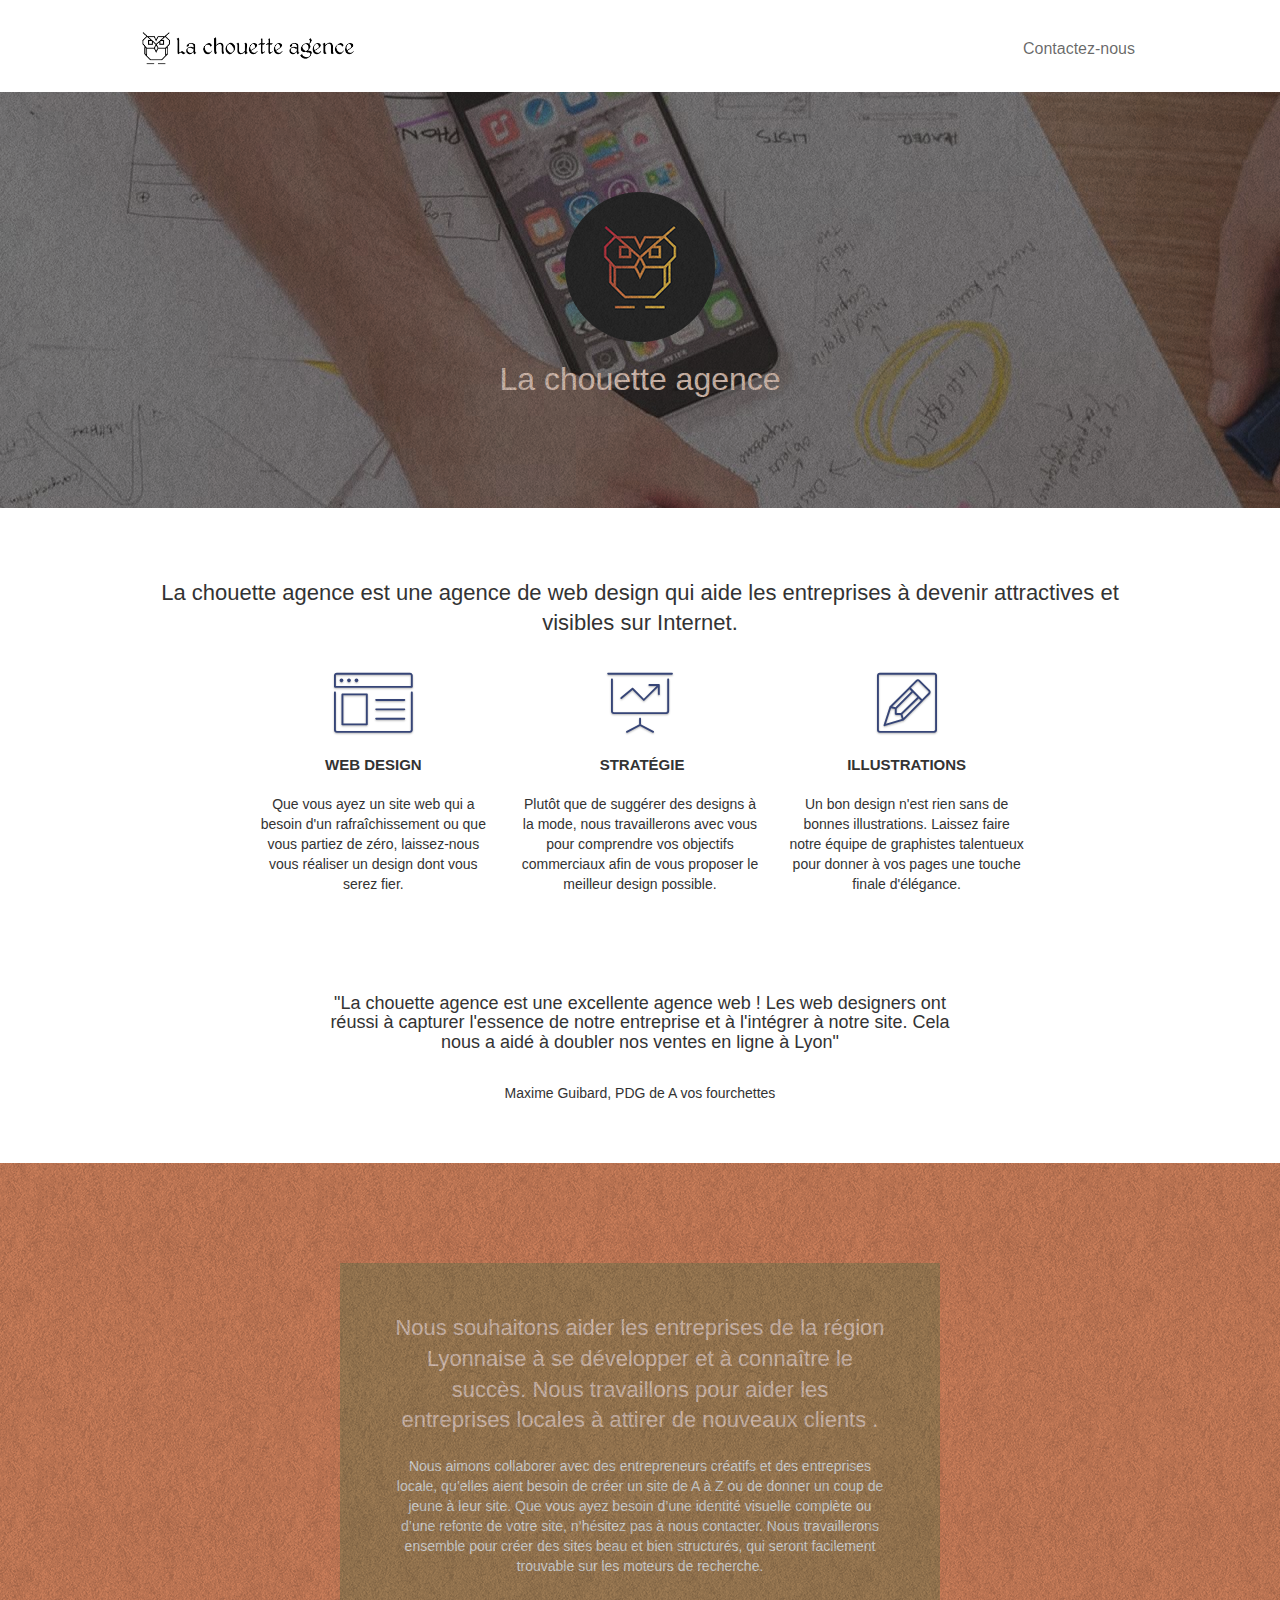
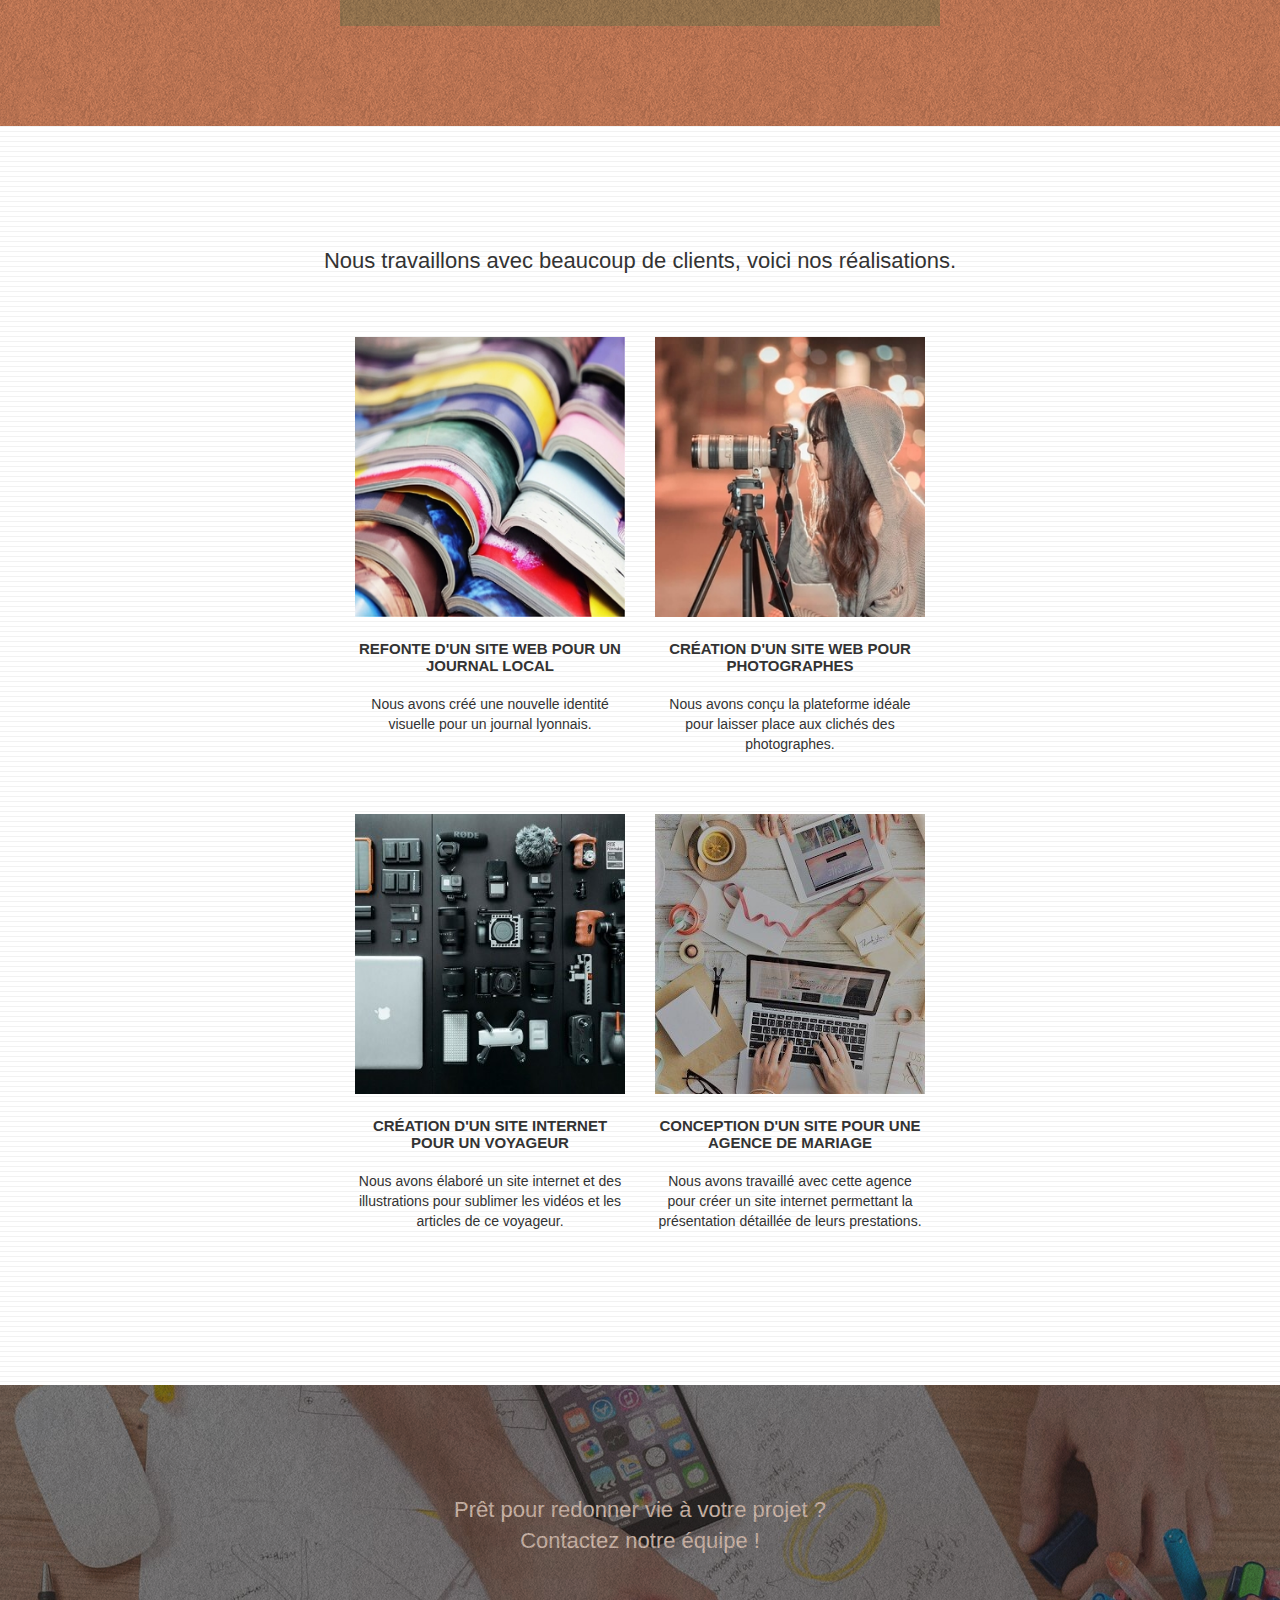
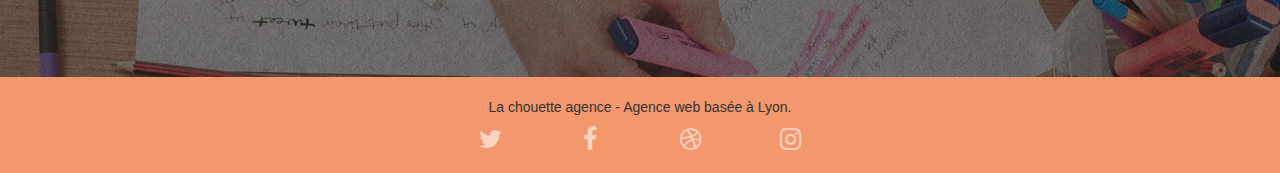
<file: index.html>
<!doctype html>
<html lang="fr">
<head>
    <meta charset="utf-8">
	<meta name="description" 
	content="La Chouette agence est une agence de web design basée à Lyon. Créez le site internet avec le design de vos rêves pour booster votre clientèle.">
	<meta name="viewport" content="width=device-width, initial-scale=1.0, viewport-fit=cover">
	<meta http-equiv="cache-control" content="max-age=3600" />
	<meta name="robots" content="index, follow">
    <link rel="shortcut icon" type="image/png" href="favicon.jpg">
    
	<link rel="stylesheet" type="text/css" href="./css/bootstrap-min.css">
	<link rel="stylesheet" type="text/css" href="style-min.css">
	<link rel="stylesheet" type="text/css" href="./css/font-awesome-min.css">
	<link rel="stylesheet" type="text/css" href="./css/et-line.css">
	
    
	<script src="./js/jquery-2.1.0-min.js" defer></script>
	<script src="./js/bootstrap-min.js" defer></script>
	<script src="./js/blocs-min.js" defer></script>
	<script src="./js/jquery.touchSwipe-min.js" defer></script>
	<script src="./js/gmaps-min.js" defer></script>

    <title>La Chouette Agence, agence de web design</title>
    
<!-- Analytics
 
END -->
    
</head>
<body>
<!-- Principal conteneur -->
<main class="page-container">
    
<!-- bloc-0 -->
<header class="bloc bgc-white l-bloc " id="bloc-0">
	<div class="container bloc-sm">

		<nav class="navbar row">
			<div class="navbar-header">
				<a class="navbar-brand" href="index.html"><img src="img/la-chouette-agence.png" alt="logo de l'agence représentant une chouette bicolore rouge et orange avec son nom La Chouette Agence" height="40" /></a>
				<button id="nav-toggle" type="button" class="ui-navbar-toggle navbar-toggle" data-toggle="collapse" data-target=".navbar-1">
					<span class="sr-only">Toggle navigation</span><span class="icon-bar"></span><span class="icon-bar"></span><span class="icon-bar"></span>
				</button>
			</div>
			<div class="collapse navbar-collapse navbar-1 special-dropdown-nav">
				<ul class="site-navigation nav navbar-nav">
					<li>
						<a href="page2.html">Contactez-nous</a>
					</li>
				</ul>
			</div>
		</nav>
	</div>
</header>
<!-- bloc-0 END -->

<!-- bloc-1-presentation -->
<section class="bloc bgc-dark-slate-blue bg-banniere d-bloc bg-t-edge bloc-bg-texture texture-paper b-parallax" id="bloc-1-hero">
	<div class="container bloc-lg">
		<div class="row tight-width-whitespace">
			<div class="col-sm-12">
				<img src="img/logo.png" class="center-block image-resize-mode" alt="Logo de La Chouette Agence" />
				<h1 class="text-center hero-bloc-text tc-white ">
					La chouette agence
				</h1>
			</div>
		</div>
	</div>
</section>
<!-- bloc-1-presentation END -->

<!-- bloc-2-services -->
<section class="bloc bgc-white l-bloc" id="bloc-2-services">
	<div class="container bloc-md">
		<div class="row">
			<h2 class="col-sm-12 text-center">
				La chouette agence est une agence de web design qui aide les entreprises à devenir attractives et visibles sur Internet.
			</h2>
		</div>
		<div class="row voffset-lg med-width-whitespace">
			<div class="col-sm-4">
				<div class="text-center">
					<span class="et-icon-browser sm-shadow icon-dark-slate-blue icons icon-lg"></span>
				</div>
				<h3 class="mg-md text-center">
					Web design
				</h3>
				<p class="text-center ">
					Que vous ayez un site web qui a besoin d'un rafraîchissement ou que vous partiez de zéro, laissez-nous vous réaliser un design dont vous serez fier.
				</p>
			</div>
			<div class="col-sm-4">
				<div class="text-center">
					<span class="et-icon-presentation sm-shadow icon-dark-slate-blue icons icon-lg"></span>
				</div>
				<h3 class="mg-md text-center">
					&nbsp;Stratégie
				</h3>
				<p class="text-center ">
					Plutôt que de suggérer des designs à la mode, nous travaillerons avec vous pour comprendre vos objectifs commerciaux afin de vous proposer le meilleur design possible.<br>
				</p>
			</div>
			<div class="col-sm-4">
				<div class="text-center">
					<span class="et-icon-edit sm-shadow icon-dark-slate-blue icons icon-lg"></span>
				</div>
				<h3 class="mg-md text-center">
					Illustrations
				</h3>
				<p class="text-center ">
					Un bon design n'est rien sans de bonnes illustrations. Laissez faire notre équipe de graphistes talentueux pour donner à vos pages une touche finale d'élégance.
				</p>
			</div>
		</div>
		<div class="row voffset-lg voffset">
			<div class="col-xs-12 col-md-8 col-md-offset-2 text-center">
				<h4>"La chouette agence est une excellente agence web ! Les web designers ont réussi à capturer l'essence de notre entreprise et à l'intégrer à notre site. Cela nous a aidé à doubler nos ventes en ligne à Lyon"</h4>
				<br>
				<p>Maxime Guibard, PDG de A vos fourchettes</p>
			</div>
		</div>
	</div>
</section>
<!-- bloc-2-services END -->

<!-- bloc-3-what-i-do -->
<section class="bloc tc-white bgc-atomic-tangerine bg-presentation d-bloc bloc-bg-texture texture-paper b-parallax" id="bloc-3-what-i-do">
	<div class="container bloc-lg">
		<div class="row tight-width-whitespace black-background">
			<div class="col-sm-12">
				<h2 class="mg-md text-center tc-white">
					Nous souhaitons aider les entreprises de la région Lyonnaise à se développer et à connaître le succès. Nous travaillons pour aider les entreprises locales à attirer de nouveaux clients .<br>
				</h2>
				<p class="text-center white">
					Nous aimons collaborer avec des entrepreneurs créatifs et des entreprises locale, qu’elles aient besoin de créer un site de A à Z ou de donner un coup de jeune à leur site. 
					Que vous ayez besoin d’une identité visuelle complète ou d’une refonte de votre site, n’hésitez pas à nous contacter. 
					Nous travaillerons ensemble pour créer des sites beau et bien structurés, qui seront facilement trouvable sur les moteurs de recherche.
				</p>
			</div>
		</div>
	</div>
</section>
<!-- bloc-3-what-i-do END -->

<!-- bloc-4-portfolio -->
<section class="bloc bgc-white bg-lines-h2-bg bg-repeat l-bloc" id="bloc-4-portfolio">
	<div class="container bloc-lg">
		<div class="row">
			<h2 class="col-sm-12 text-center">
				Nous travaillons avec beaucoup de clients, voici nos réalisations.
			</h2>
		</div>
		<div class="row tight-width-whitespace portfolio-row">
			<article class="col-sm-6">
				<a href="#" data-lightbox="img/1.jpg" data-gallery-id="gallery-1" data-caption="Refonte d'un site web pour un journal local" data-frame="snapshot-lb">
					<img src="img/1.jpg" alt="Photographie de plusieurs magazines superposés les uns par dessus les autres" class="img-responsive portfolio-thumb" /></a>
				<h3 class="mg-md text-center">
					Refonte d'un site web pour un journal local
				</h3>
				<p class="text-center">
					Nous avons créé une nouvelle identité visuelle pour un journal lyonnais.
				</p>
			</article>
			<article class="col-sm-6">
				<a href="#" data-lightbox="img/2.jpg" data-gallery-id="gallery-1" data-caption="Création d'un site web pour photographes" data-frame="snapshot-lb">
					<img src="img/2.jpg" class="img-responsive portfolio-thumb" alt="Photo d'une femme derrière un appareil photo avec grand zoom" /></a>
				<h3 class="mg-md text-center">
					Création d'un site web pour photographes
				</h3>
				<p class="text-center">
					Nous avons conçu la plateforme idéale pour laisser place aux clichés des photographes.
				</p>
			</article>
		</div>
		<div class="row tight-width-whitespace portfolio-row">
			<article class="col-sm-6">
				<a href="#" data-lightbox="img/3-min.jpg" data-gallery-id="gallery-1" data-caption="Création d'un site internet pour un voyageur" data-frame="snapshot-lb">
					<img src="img/3-min.jpg" class="img-responsive portfolio-thumb" alt="Plusieurs appareils photos ainsi que leurs accessoires et un ordinateur"/></a>
				<h3 class="mg-md text-center">
					Création d'un site internet pour un voyageur
				</h3>
				<p class="text-center">
					Nous avons élaboré un site internet et des illustrations pour sublimer les vidéos et les articles de ce voyageur.
				</p>
			</article>
			<article class="col-sm-6">
				<a href="#" data-lightbox="img/4-min.jpg" data-gallery-id="gallery-1" data-caption="Conception d'un site pour une agence de mariage" data-frame="snapshot-lb">
					<img src="img/4-min.jpg" class="img-responsive portfolio-thumb" alt="Deux mains travaillant sur la conception du design pour un mariage" /></a>
				<h3 class="mg-md text-center">
					Conception d'un site pour une agence de mariage
				</h3>
				<p class="text-center">
					Nous avons travaillé avec cette agence pour créer un site internet permettant la présentation détaillée de leurs prestations.
				</p>
			</article>
		</div>
	</div>
</section>
<!-- bloc-4-portfolio END -->

<!-- bloc-5-cta -->
<section class="bloc bgc-dark-slate-blue bg-banniere d-bloc bloc-bg-texture texture-paper" id="bloc-5-cta">
	<div class="container bloc-lg">
		<div class="row">
			<h2 class="mg-md text-center tc-white">
				Prêt pour redonner vie à votre projet ?<br>Contactez notre équipe !
			</h2>
		</div>
	</div>
</section>
<!-- bloc-5-cta END -->

<!-- Footer - bloc-8 -->
<footer class="bloc bgc-atomic-tangerine d-bloc" id="bloc-8">
	<div class="container bloc-sm">
		<div class="row">
			<div class="col-sm-12">
				<p class="text-center">
					La chouette agence - Agence web basée à Lyon.<br>
				</p>
				<div class="row row-no-gutters social">
					<div class="col-sm-3">
						<div class="text-center">
							<a class="social" href="https://www.twitter.com"
							aria-label="Twitter la chouette agence"><span class="fa fa-twitter icon-md"></span></a>
						</div>
					</div>
					<div class="col-sm-3">
						<div class="text-center">
							<a class="social" href="https://www.facebook.com"
							aria-label="Facebook la chouette agence"><span class="fa fa-facebook icon-md"></span></a>
						</div>
					</div>
					<div class="col-sm-3">
						<div class="text-center">
							<a class="social" href="https://www.dribbble.com"
							aria-label="Dribbble la chouette agence"><span class="fa fa-dribbble icon-md"></span></a>
						</div>
					</div>
					<div class="col-sm-3">
						<div class="text-center">
							<a class="social" href="https://www.instagram.com"
							aria-label="Instagram la chouette agence"><span class="fa fa-instagram icon-md"></span></a>
						</div>
					</div>
				</div>
			</div>
		</div>
	</div>
</footer>
<!-- Footer - bloc-8 END -->

</main>
<!-- Principal conteneur END -->
    

</body>
</html>
</file>
<file: style-min.css>
body{margin:0;padding:0;background:#FFF;overflow-x:hidden;-webkit-font-smoothing:antialiased;-moz-osx-font-smoothing:grayscale}a,button{transition:all .3s ease-in-out;outline:none}a:hover{text-decoration:none;cursor:pointer}#page-loading-blocs-notifaction{position:fixed;top:0;bottom:0;width:100%;z-index:100000;background:#FFF url(img/pageload-spinner.gif) no-repeat center center}.bloc{width:100%;clear:both;background:50% 50% no-repeat;padding:0 50px;-webkit-background-size:cover;-moz-background-size:cover;-o-background-size:cover;background-size:cover;position:relative}.bloc .container{padding-left:0;padding-right:0}.bloc-lg{padding:100px 50px}.bloc-md{padding:50px}.bloc-sm{padding:20px 50px}.bg-center,.bg-l-edge,.bg-r-edge,.bg-t-edge,.bg-b-edge,.bg-tl-edge,.bg-bl-edge,.bg-tr-edge,.bg-br-edge,.bg-repeat{-webkit-background-size:auto;-moz-background-size:auto;-o-background-size:auto;background-size:auto}.bg-repeat{background:repeat}.bg-t-edge{background:top no-repeat}.bloc-bg-texture::before{content:"";background-size:2px 2px;position:absolute;top:0;bottom:0;left:0;right:0}.texture-paper::before{background:url(img/texture-paper.png);background-size:280px 280px}.b-parallax{background-attachment:fixed}.d-bloc{color:rgba(255,255,255,.7)}.d-bloc button:hover{color:rgba(255,255,255,.9)}.d-bloc .icon-round,.d-bloc .icon-square,.d-bloc .icon-rounded,.d-bloc .icon-semi-rounded-a,.d-bloc .icon-semi-rounded-b{border-color:rgba(255,255,255,.9)}.d-bloc .divider-h span{border-color:rgba(255,255,255,.2)}.d-bloc .a-btn,.d-bloc .navbar a,.d-bloc .navbar-brand,.d-bloc a .icon-sm,.d-bloc a .icon-md,.d-bloc a .icon-lg,.d-bloc a .icon-xl,.d-bloc h1 a,.d-bloc h2 a,.d-bloc h3 a,.d-bloc h4 a,.d-bloc h5 a,.d-bloc h6 a,.d-bloc p a{color:rgba(255,255,255,.6)}.d-bloc .a-btn:hover,.d-bloc .navbar a:hover,.d-bloc .navbar-brand:hover,.d-bloc a:hover .icon-sm,.d-bloc a:hover .icon-md,.d-bloc a:hover .icon-lg,.d-bloc a:hover .icon-xl,.d-bloc h1 a:hover,.d-bloc h2 a:hover,.d-bloc h3 a:hover,.d-bloc h4 a:hover,.d-bloc h5 a:hover,.d-bloc h6 a:hover,.d-bloc p a:hover{color:rgba(255,255,255,1)}.d-bloc .navbar-toggle .icon-bar{background:rgba(255,255,255,1)}.d-bloc .btn-wire,.d-bloc .btn-wire:hover{color:rgba(255,255,255,1);border-color:rgba(255,255,255,1)}.d-bloc .panel{color:rgba(0,0,0,.5)}.d-bloc .panel button:hover{color:rgba(0,0,0,.7)}.d-bloc .panel icon{border-color:rgba(0,0,0,.7)}.d-bloc .panel .divider-h span{border-color:rgba(0,0,0,.1)}.d-bloc .panel .a-btn{color:rgba(0,0,0,.6)}.d-bloc .panel .a-btn:hover{color:rgba(0,0,0,1)}.d-bloc .panel .btn-wire,.d-bloc .panel .btn-wire:hover{color:rgba(0,0,0,.7);border-color:rgba(0,0,0,.3)}.d-bloc .panel,.l-bloc{color:rgba(0,0,0,.5)}.d-bloc .panel button:hover,.l-bloc button:hover{color:rgba(0,0,0,.7)}.l-bloc .icon-round,.l-bloc .icon-square,.l-bloc .icon-rounded,.l-bloc .icon-semi-rounded-a,.l-bloc .icon-semi-rounded-b{border-color:rgba(0,0,0,.7)}.d-bloc .panel .divider-h span,.l-bloc .divider-h span{border-color:rgba(0,0,0,.1)}.d-bloc .panel .a-btn,.l-bloc .a-btn,.l-bloc .navbar a,.l-bloc .navbar-brand,.l-bloc a .icon-sm,.l-bloc a .icon-md,.l-bloc a .icon-lg,.l-bloc a .icon-xl,.l-bloc h1 a,.l-bloc h2 a,.l-bloc h3 a,.l-bloc h4 a,.l-bloc h5 a,.l-bloc h6 a,.l-bloc p a{color:rgba(0,0,0,.6)}.d-bloc .panel .a-btn:hover,.l-bloc .a-btn:hover,.l-bloc .navbar a:hover,.l-bloc .navbar-brand:hover,.l-bloc a:hover .icon-sm,.l-bloc a:hover .icon-md,.l-bloc a:hover .icon-lg,.l-bloc a:hover .icon-xl,.l-bloc h1 a:hover,.l-bloc h2 a:hover,.l-bloc h3 a:hover,.l-bloc h4 a:hover,.l-bloc h5 a:hover,.l-bloc h6 a:hover,.l-bloc p a:hover{color:rgba(0,0,0,1)}.l-bloc .navbar-toggle .icon-bar{color:rgba(0,0,0,.6)}.d-bloc .panel .btn-wire,.d-bloc .panel .btn-wire:hover,.l-bloc .btn-wire,.l-bloc .btn-wire:hover{color:rgba(0,0,0,.7);border-color:rgba(0,0,0,.3)}.voffset{margin-top:30px}.voffset-lg{margin-top:80px}.row-no-gutters{margin-right:0;margin-left:0}.row.row-no-gutters>[class^="col-"],.row.row-no-gutters>[class*=" col-"]{padding-right:0;padding-left:0}#bloc-1-hero h1{font-size:32px}.navbar{margin-bottom:0;z-index:1}.navbar-brand{height:auto;padding:3px 15px;font-size:25px;font-weight:400;font-weight:600;line-height:44px}.navbar-brand img{max-height:200px;margin:0 5px 0 0;display:inline}.navbar-brand img[src$=svg]{min-width:100px}.nav-center .navbar-brand img{margin:0}.navbar .nav{padding-top:2px;margin-right:-16px;float:right;z-index:1}.nav>li{float:left;margin-top:4px;font-size:16px}.navbar-nav .open .dropdown-menu>li>a{text-align:inherit}.nav>li a:hover,.nav>li a:focus{background:transparent}.navbar-toggle{margin:10px 10px 0 0;border:0}.navbar-toggle:hover{background:transparent}.navbar-toggle .icon-bar{background-color:rgba(0,0,0,.5);width:26px}.nav-invert .navbar .nav{float:left}.nav-invert .navbar-header,.nav-invert .navbar-brand{float:right;position:relative;z-index:2}@media (min-width:768px){.site-navigation{position:absolute;top:50%;right:20px;transform:translate(0,-50%);-webkit-transform:translateY(-50%)}.nav>li .dropdown-menu a,.nav>li .dropdown-menu a:hover{color:#484848}.nav-invert .site-navigation{left:0;right:0}.nav-center{text-align:center}.nav-center .navbar-header{width:100%}.nav-center .navbar-header,.nav-center .navbar-brand,.nav-center .nav>li{float:none;display:inline-block}.nav-center .site-navigation{position:relative;width:100%;right:0;margin-right:0;margin-top:20px}.nav-center.mini-nav .navbar-toggle{float:none;margin:10px auto 0}}.nav>li>.dropdown a{background:none;display:block;padding:14px 15px}nav .caret{margin:0 5px}.dropdown-menu .dropdown-menu{top:-8px;left:100%}.dropdown-menu .dropmenu-flow-right{top:100%;left:0;margin-left:-1px;border-top-left-radius:0;border-top-right-radius:0}.dropdown-menu .dropdown span{border:4px solid #000;border-top-color:transparent;border-right-color:transparent;border-bottom-color:transparent;margin:6px -5px 0 0;float:right}.mg-md{margin-top:10px;margin-bottom:20px}.mg-lg{margin-top:10px;margin-bottom:40px}.btn{margin:0 5px 5px 0}.btn.pull-right{margin:0 0 5px 5px}.btn-d,.btn-d:hover,.btn-d:focus{color:#FFF;background:rgba(0,0,0,.3)}button{outline:none}.btn-rd{border-radius:40px}.btn-clean{border:1px solid rgba(0,0,0,.08);border-bottom-color:rgba(0,0,0,.1);text-shadow:0 1px 0 rgba(0,0,1,.1);box-shadow:0 1px 3px rgba(0,0,1,.25),inset 0 1px 0 0 rgba(255,255,255,.15)}.icon-md{font-size:30px}.icon-lg{font-size:60px}.sm-shadow{text-shadow:0 1px 2px rgba(0,0,0,.3)}.panel-sq,.panel-sq .panel-heading,.panel-sq .panel-footer{border-radius:0}.panel-rd{border-radius:30px}.panel-rd .panel-heading{border-radius:29px 29px 0 0}.panel-rd .panel-footer{border-radius:0 0 29px 29px}.form-control{border-color:rgba(0,0,0,.1);box-shadow:none}.scrollToTop{width:40px;height:40px;position:fixed;bottom:20px;right:20px;opacity:0;z-index:500;transition:all .3s ease-in-out}.scrollToTop span{margin-top:6px}.showScrollTop{font-size:14px;opacity:1}a[data-lightbox]{position:relative;display:block;text-align:center}a[data-lightbox]:hover::before{content:"+";font-family:"HelveticaNeue-Light","Helvetica Neue Light","Helvetica Neue",Helvetica,Arial;font-size:32px;width:50px;height:50px;margin-left:-25px;border-radius:50%;background:rgba(0,0,0,.6);color:#FFF;font-weight:100;z-index:1;position:absolute;top:50%;transform:translateY(-50%);-webkit-transform:translateY(-50%)}a[data-lightbox]:hover img{opacity:.6;-webkit-animation-fill-mode:none;animation-fill-mode:none}#lightbox-modal{display:flex;align-items:center}#lightbox-modal .modal-dialog{width:90%;max-width:900px;margin:0 auto 0}#lightbox-modal .modal-dialog img{max-height:90vh;margin:0 auto}.lightbox-caption{padding:20px;color:#FFF;background:rgba(0,0,0,.5);position:absolute;left:15px;right:15px;bottom:5px}.close-lightbox{color:#FFF;font-size:30px;position:absolute;top:20px;right:20px;z-index:20;background:rgba(0,0,0,.5);border:none;line-height:30px;padding:0 9px 5px;opacity:.3}.close-lightbox:hover,.next-lightbox:hover,.prev-lightbox:hover{opacity:1;color:#FFF}.next-lightbox,.prev-lightbox{font-size:20px;color:rgba(255,255,255,.9);background:rgba(0,0,0,.5);transition:all .2s ease-in-out;position:absolute;top:45%;z-index:1;opacity:.4}.next-lightbox{padding:6px 8px 1px 13px;right:25px}.prev-lightbox{padding:6px 13px 1px 10px;left:25px}.snapshot-lb .modal-body{padding-bottom:45px}.snapshot-lb .lightbox-caption{padding:0;color:rgba(0,0,0,.5);background:none}h1,h2,h3,h4,h5,h6,p,label,.btn,a{font-family:"helvetica";font-weight:400;color:#333}.container{max-width:1000px}.hero-bloc-text{font-size:38px}.hero-bloc-text-sub{font-size:36px}.statement-bloc-text{line-height:26px;font-style:italic;font-size:20px;text-align:center;font-weight:lighter;max-width:520px;margin:auto auto auto auto}p{font-size:14px}.tight-width-whitespace{max-width:600px;margin:auto auto auto auto}.h1{font-size:20px;font-family:"Open Sans"}.cta-hero{margin-top:22px;color:#373737;background-color:#F3976C;text-transform:uppercase;padding:12px 28px 12px 28px;font-size:16px;font-weight:700}.social{max-width:400px;margin:auto auto auto auto}h2{font-size:22px;line-height:1.4em}h3{font-size:15px;text-transform:uppercase;font-weight:700;color:#333}.med-width-whitespace{max-width:800px;margin:auto auto auto auto;box-shadow:0 0 0 #000}h1{color:#333}h4{color:#333}.icons{margin-bottom:14px;margin-top:24px}.white{color:#FFF}.portfolio-thumb{margin-bottom:24px;width:320px;height:280px}.portfolio-row{margin-bottom:44px;margin-top:50px}.avatar{box-shadow:0 4px 9px rgba(0,0,0,.3)}.black-background{background-color:rgba(165,147,99,.7);padding:40px 40px 40px 40px}.bold-link{font-weight:900;text-decoration:underline}.bgc-white{background-color:#FFF}.bgc-dark-slate-blue{background-color:#364577}.bgc-atomic-tangerine{background-color:#F3976C}.tc-white{color:#FEE1D2}.ltc-white{color:#FFF}.ltc-white:hover{color:#ccc}.ltc-atomic-tangerine{color:#F3976C}.ltc-atomic-tangerine:hover{color:#c27956}.icon-dark-slate-blue{color:#364577;border-color:#364577}.bg-dots-bg{background-image:url(img/dots-bg.png)}.bg-lines-h2-bg{background-image:url(img/lines-h2-bg.png)}.bg-banniere{background-image:url(img/la-chouette-agence-banniere.jpg)}.bg-presentation{background-image:url(img/image-de-presentation-min.jpg)}.sitemap{width:90%;height:65%;border:1px solid #000;margin:5%}.localisation{width:96%;float:left;text-align:center;margin:4px 2%}label{width:100%}@media (max-width:1024px){.bloc{padding-left:20px;padding-right:20px}.bloc.full-width-bloc,.bloc-tile-2.full-width-bloc .container,.bloc-tile-3.full-width-bloc .container,.bloc-tile-4.full-width-bloc .container{padding-left:0;padding-right:0}}@media (max-width:992px) and (min-width:768px){.navbar .nav{max-width:80%}.nav-center.navbar .nav{max-width:100%}}@media only screen and (min-device-width:768px) and (max-device-width:1024px) and (orientation:landscape){.b-parallax{background-attachment:scroll}}@media only screen and (min-device-width:1024px) and (max-device-width:1366px) and (-webkit-min-device-pixel-ratio:1.5){.b-parallax{background-attachment:scroll}}@media (max-width:991px){.container{width:100%}.b-parallax{background-attachment:scroll}.page-container,#hero-bloc{overflow-x:hidden;position:relative}.bloc{padding-left:constant(safe-area-inset-left);padding-right:constant(safe-area-inset-right)}.bloc-group,.bloc-group .bloc{display:block;width:100%}.bloc-fill-screen .fill-bloc-top-edge,.bloc-fill-screen .fill-bloc-bottom-edge{padding:0 20px;padding-left:constant(safe-area-inset-left);padding-right:constant(safe-area-inset-right)}}@media (max-width:767px){.page-container{overflow-x:hidden;position:relative}h1,h2,h3,h4,h5,h6,p,#disqus_thread{padding-left:10px;padding-right:10px}.b-parallax{background-attachment:scroll}.navbar .nav{padding-top:0;border-top:1px solid rgba(0,0,0,.2);float:none}.navbar.row{margin-left:0;margin-right:0}.site-navigation{position:inherit;transform:none;-webkit-transform:none;-ms-transform:none}.nav>li{margin-top:0;border-bottom:1px solid rgba(0,0,0,.1);background:rgba(0,0,0,.05);text-align:left;padding-left:15px;width:100%}.nav>li:hover{background:rgba(0,0,0,.08)}.dropdown .dropdown a .caret{float:none;margin:5px 0 0 10px;border:4px solid #000;border-bottom-color:transparent;border-right-color:transparent;border-left-color:transparent}#hero-bloc .navbar .nav{background:rgba(0,0,0,.8)}#hero-bloc .navbar .nav a{color:rgba(255,255,255,.6)}.hero{padding:50px 0}.hero-nav{left:-1px;right:-1px}.navbar-collapse{padding:0;overflow-x:hidden;-webkit-box-shadow:none;box-shadow:none}.navbar-brand img{max-height:40px;width:auto}.nav-invert .navbar-header{float:none;width:100%}.nav-invert .navbar-toggle{float:left;margin-left:10px}.bloc{padding-left:0;padding-right:0}.bloc-xxl,.bloc-xl,.bloc-lg{padding:40px 0}.bloc-sm,.bloc-md{padding-left:0;padding-right:0}.bloc-tile-2 .container,.bloc-tile-3 .container,.bloc-tile-4 .container,.bloc-fill-screen .fill-bloc-top-edge,.bloc-fill-screen .fill-bloc-bottom-edge{padding-left:0;padding-right:0}.a-block{padding:0 10px}.btn-dwn{display:none}.voffset{margin-top:5px}.voffset-md{margin-top:20px}.voffset-lg{margin-top:30px}form{padding:5px}.close-lightbox{display:inline-block}.blocsapp-device-iphone5{background-size:216px 425px;padding-top:60px;width:216px;height:425px}.blocsapp-device-iphone5 img{width:180px;height:320px}}@media (max-width:400px){.bloc{padding-left:0;padding-right:0}}@media (max-width:767px){.bloc-mob-center-text{text-align:center}}
</file>
<file: css/et-line.css>
@font-face {
    font-family: et-line;
    src: url(../fonts/et-line.eot);
    src: url(../fonts/et-line.eot?#iefix) format('embedded-opentype'), url(../fonts/et-line.woff) format('woff'), url(../fonts/et-line.ttf) format('truetype'), url(../fonts/et-line.svg#et-line) format('svg');
    font-weight: 400;
    font-style: normal
}

.et-icon-adjustments,
.et-icon-alarmclock,
.et-icon-anchor,
.et-icon-aperture,
.et-icon-attachment,
.et-icon-bargraph,
.et-icon-basket,
.et-icon-beaker,
.et-icon-bike,
.et-icon-book-open,
.et-icon-briefcase,
.et-icon-browser,
.et-icon-calendar,
.et-icon-camera,
.et-icon-caution,
.et-icon-chat,
.et-icon-circle-compass,
.et-icon-clipboard,
.et-icon-clock,
.et-icon-cloud,
.et-icon-compass,
.et-icon-desktop,
.et-icon-dial,
.et-icon-document,
.et-icon-documents,
.et-icon-download,
.et-icon-dribbble,
.et-icon-edit,
.et-icon-envelope,
.et-icon-expand,
.et-icon-facebook,
.et-icon-flag,
.et-icon-focus,
.et-icon-gears,
.et-icon-genius,
.et-icon-gift,
.et-icon-global,
.et-icon-globe,
.et-icon-googleplus,
.et-icon-grid,
.et-icon-happy,
.et-icon-hazardous,
.et-icon-heart,
.et-icon-hotairballoon,
.et-icon-hourglass,
.et-icon-key,
.et-icon-laptop,
.et-icon-layers,
.et-icon-lifesaver,
.et-icon-lightbulb,
.et-icon-linegraph,
.et-icon-linkedin,
.et-icon-lock,
.et-icon-magnifying-glass,
.et-icon-map,
.et-icon-map-pin,
.et-icon-megaphone,
.et-icon-mic,
.et-icon-mobile,
.et-icon-newspaper,
.et-icon-notebook,
.et-icon-paintbrush,
.et-icon-paperclip,
.et-icon-pencil,
.et-icon-phone,
.et-icon-picture,
.et-icon-pictures,
.et-icon-piechart,
.et-icon-presentation,
.et-icon-pricetags,
.et-icon-printer,
.et-icon-profile-female,
.et-icon-profile-male,
.et-icon-puzzle,
.et-icon-quote,
.et-icon-recycle,
.et-icon-refresh,
.et-icon-ribbon,
.et-icon-rss,
.et-icon-sad,
.et-icon-scissors,
.et-icon-scope,
.et-icon-search,
.et-icon-shield,
.et-icon-speedometer,
.et-icon-strategy,
.et-icon-streetsign,
.et-icon-tablet,
.et-icon-target,
.et-icon-telescope,
.et-icon-toolbox,
.et-icon-tools,
.et-icon-tools-2,
.et-icon-trophy,
.et-icon-tumblr,
.et-icon-twitter,
.et-icon-upload,
.et-icon-video,
.et-icon-wallet,
.et-icon-wine {
    font-family: et-line;
    speak: none;
    font-style: normal;
    font-weight: 400;
    font-variant: normal;
    text-transform: none;
    line-height: 1;
    -webkit-font-smoothing: antialiased;
    -moz-osx-font-smoothing: grayscale;
    display: inline-block
}

.et-icon-mobile:before {
    content: "\e000"
}

.et-icon-laptop:before {
    content: "\e001"
}

.et-icon-desktop:before {
    content: "\e002"
}

.et-icon-tablet:before {
    content: "\e003"
}

.et-icon-phone:before {
    content: "\e004"
}

.et-icon-document:before {
    content: "\e005"
}

.et-icon-documents:before {
    content: "\e006"
}

.et-icon-search:before {
    content: "\e007"
}

.et-icon-clipboard:before {
    content: "\e008"
}

.et-icon-newspaper:before {
    content: "\e009"
}

.et-icon-notebook:before {
    content: "\e00a"
}

.et-icon-book-open:before {
    content: "\e00b"
}

.et-icon-browser:before {
    content: "\e00c"
}

.et-icon-calendar:before {
    content: "\e00d"
}

.et-icon-presentation:before {
    content: "\e00e"
}

.et-icon-picture:before {
    content: "\e00f"
}

.et-icon-pictures:before {
    content: "\e010"
}

.et-icon-video:before {
    content: "\e011"
}

.et-icon-camera:before {
    content: "\e012"
}

.et-icon-printer:before {
    content: "\e013"
}

.et-icon-toolbox:before {
    content: "\e014"
}

.et-icon-briefcase:before {
    content: "\e015"
}

.et-icon-wallet:before {
    content: "\e016"
}

.et-icon-gift:before {
    content: "\e017"
}

.et-icon-bargraph:before {
    content: "\e018"
}

.et-icon-grid:before {
    content: "\e019"
}

.et-icon-expand:before {
    content: "\e01a"
}

.et-icon-focus:before {
    content: "\e01b"
}

.et-icon-edit:before {
    content: "\e01c"
}

.et-icon-adjustments:before {
    content: "\e01d"
}

.et-icon-ribbon:before {
    content: "\e01e"
}

.et-icon-hourglass:before {
    content: "\e01f"
}

.et-icon-lock:before {
    content: "\e020"
}

.et-icon-megaphone:before {
    content: "\e021"
}

.et-icon-shield:before {
    content: "\e022"
}

.et-icon-trophy:before {
    content: "\e023"
}

.et-icon-flag:before {
    content: "\e024"
}

.et-icon-map:before {
    content: "\e025"
}

.et-icon-puzzle:before {
    content: "\e026"
}

.et-icon-basket:before {
    content: "\e027"
}

.et-icon-envelope:before {
    content: "\e028"
}

.et-icon-streetsign:before {
    content: "\e029"
}

.et-icon-telescope:before {
    content: "\e02a"
}

.et-icon-gears:before {
    content: "\e02b"
}

.et-icon-key:before {
    content: "\e02c"
}

.et-icon-paperclip:before {
    content: "\e02d"
}

.et-icon-attachment:before {
    content: "\e02e"
}

.et-icon-pricetags:before {
    content: "\e02f"
}

.et-icon-lightbulb:before {
    content: "\e030"
}

.et-icon-layers:before {
    content: "\e031"
}

.et-icon-pencil:before {
    content: "\e032"
}

.et-icon-tools:before {
    content: "\e033"
}

.et-icon-tools-2:before {
    content: "\e034"
}

.et-icon-scissors:before {
    content: "\e035"
}

.et-icon-paintbrush:before {
    content: "\e036"
}

.et-icon-magnifying-glass:before {
    content: "\e037"
}

.et-icon-circle-compass:before {
    content: "\e038"
}

.et-icon-linegraph:before {
    content: "\e039"
}

.et-icon-mic:before {
    content: "\e03a"
}

.et-icon-strategy:before {
    content: "\e03b"
}

.et-icon-beaker:before {
    content: "\e03c"
}

.et-icon-caution:before {
    content: "\e03d"
}

.et-icon-recycle:before {
    content: "\e03e"
}

.et-icon-anchor:before {
    content: "\e03f"
}

.et-icon-profile-male:before {
    content: "\e040"
}

.et-icon-profile-female:before {
    content: "\e041"
}

.et-icon-bike:before {
    content: "\e042"
}

.et-icon-wine:before {
    content: "\e043"
}

.et-icon-hotairballoon:before {
    content: "\e044"
}

.et-icon-globe:before {
    content: "\e045"
}

.et-icon-genius:before {
    content: "\e046"
}

.et-icon-map-pin:before {
    content: "\e047"
}

.et-icon-dial:before {
    content: "\e048"
}

.et-icon-chat:before {
    content: "\e049"
}

.et-icon-heart:before {
    content: "\e04a"
}

.et-icon-cloud:before {
    content: "\e04b"
}

.et-icon-upload:before {
    content: "\e04c"
}

.et-icon-download:before {
    content: "\e04d"
}

.et-icon-target:before {
    content: "\e04e"
}

.et-icon-hazardous:before {
    content: "\e04f"
}

.et-icon-piechart:before {
    content: "\e050"
}

.et-icon-speedometer:before {
    content: "\e051"
}

.et-icon-global:before {
    content: "\e052"
}

.et-icon-compass:before {
    content: "\e053"
}

.et-icon-lifesaver:before {
    content: "\e054"
}

.et-icon-clock:before {
    content: "\e055"
}

.et-icon-aperture:before {
    content: "\e056"
}

.et-icon-quote:before {
    content: "\e057"
}

.et-icon-scope:before {
    content: "\e058"
}

.et-icon-alarmclock:before {
    content: "\e059"
}

.et-icon-refresh:before {
    content: "\e05a"
}

.et-icon-happy:before {
    content: "\e05b"
}

.et-icon-sad:before {
    content: "\e05c"
}

.et-icon-facebook:before {
    content: "\e05d"
}

.et-icon-twitter:before {
    content: "\e05e"
}

.et-icon-googleplus:before {
    content: "\e05f"
}

.et-icon-rss:before {
    content: "\e060"
}

.et-icon-tumblr:before {
    content: "\e061"
}

.et-icon-linkedin:before {
    content: "\e062"
}

.et-icon-dribbble:before {
    content: "\e063"
}
</file>
